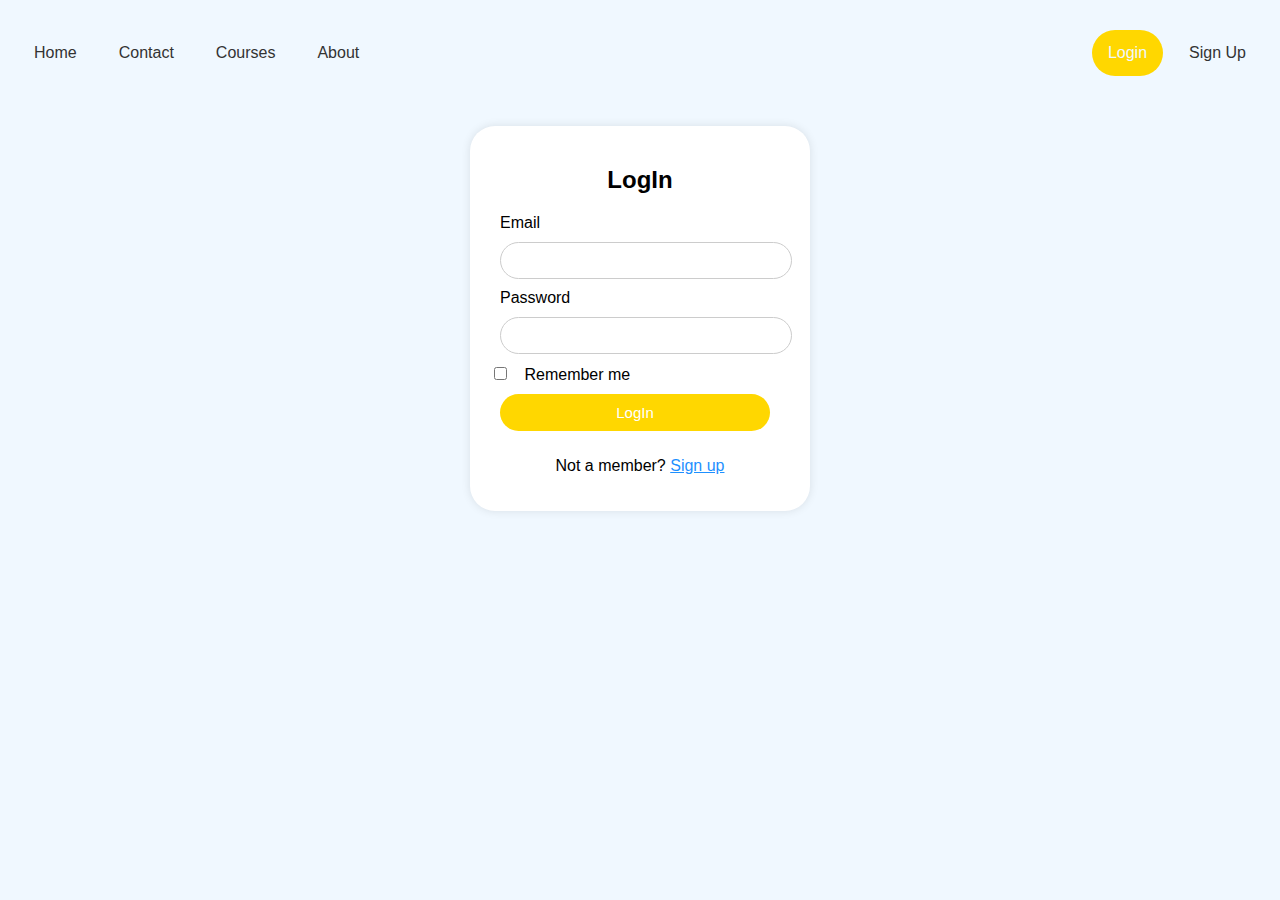
<file: login.html>
<!DOCTYPE html>
<html lang="en" dir="ltr">
  <head>
    <meta charset="utf-8">
    <title>LogIn</title>
    <link rel="stylesheet" href="CSS/login.css">
  </head>
  <body>
    <div class="main-class" >
      <!--Navbar -->
      <div class="topnav">
        <a href="index.html">Home</a>
        <a href="contact.html">Contact</a>
        <a href="courses.html">Courses</a>
        <a href="about.html">About</a>
        <div class="right-links">
            <a class="active" href="login.html">Login</a>
            <a href="signup.html">Sign Up</a>
        </div>
      </div>
    </div>
    <div class="login-container">
      <h2>LogIn</h2>
      <form class="login-form" action="home.html" method="post">
        <div class="form-group">
          <label for="email">Email</label>
          <input class="custom-control-input" type="text" name="email" required>
        </div>
        <div class="form-group">
          <label for="password">Password</label>
          <input class="custom-control-input" type="password" name="password" required>
        </div>
        <div class="form-group">
          <div class="custom-control custom-checkbox">
              <input class="checkbox-remember-me" type="checkbox" id="remember-me" name="remember-me" data-parsley-multiple="remember-me">
              <label for="remember-me">Remember me</label>
          </div>
        </div>
        <div class="form-group">
          <button class="btn-button" name="button" type="button" name="button">LogIn</button>
        </div>
      </form>
      <p class="text-p">
          <span class="text-muted">Not a member?</span>
          <a href="signup.html" style="color:dodgerblue">Sign up</a>
      </p>
    </div>
  </body>
</html>
</file>
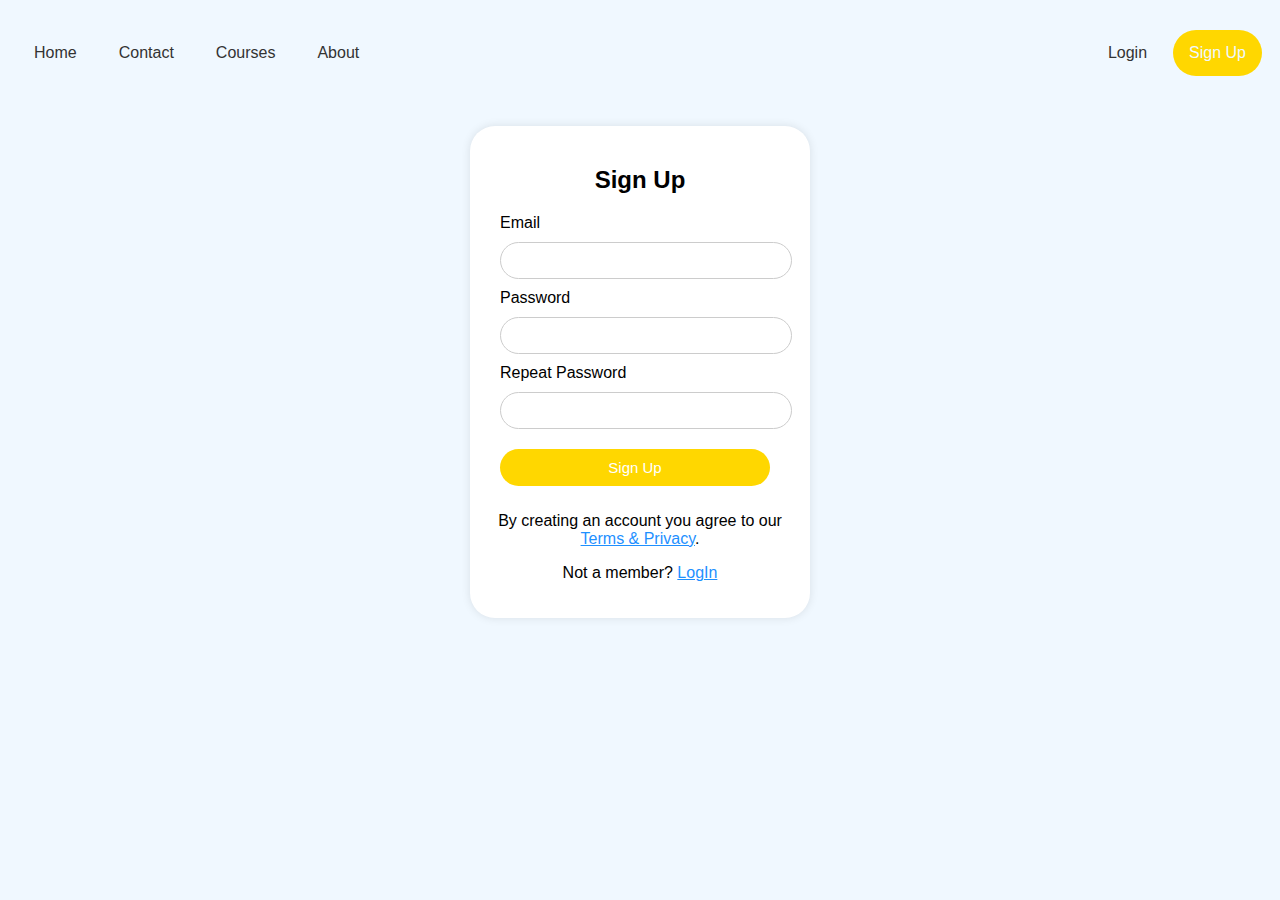
<file: signup.html>
<!DOCTYPE html>
<html lang="en" dir="ltr">
  <head>
    <meta charset="utf-8">
    <title>Sign Up</title>
    <link rel="stylesheet" href="CSS/signup.css">
  </head>
  <body>
    <div class="main-class" >
      <!--Navbar -->
      <div class="topnav">
        <a href="index.html">Home</a>
        <a href="contact.html">Contact</a>
        <a href="courses.html">Courses</a>
        <a href="about.html">About</a>
        <div class="right-links">
            <a href="login.html">Login</a>
            <a class="active" href="signup.html">Sign Up</a>
        </div>
      </div>
    </div>
    <div class="login-container">
      <h2>Sign Up</h2>
      <form class="login-form" action="home.html" method="post">
        <div class="form-group">
          <label for="email">Email</label>
          <input class="custom-control-input" type="text" name="email" required>
        </div>
        <div class="form-group">
          <label for="password">Password</label>
          <input class="custom-control-input" type="password" name="password" required>
        </div>
        <div class="form-group">
          <label for="password">Repeat Password</label>
          <input class="custom-control-input" type="password" name="password" required>
        </div>
        <div class="form-group">
          <button class="btn-button" name="button" type="button" name="button">Sign Up</button>
        </div>
      </form>
      <p class="text-p">By creating an account you agree to our <a href="#" style="color:dodgerblue">Terms & Privacy</a>.</p>
      <p class="text-p">
          <span class="text-muted">Not a member?</span>
          <a href="Login.html" style="color:dodgerblue">LogIn</a>
      </p>
    </div>
  </body>
</html>
</file>
<file: CSS/login.css>
body {
  font-family: Verdana, sans-serif;
  background-color: #F0F8FF;
}

/* Style for the navbar */
.topnav {
  margin-top: 30px;
  margin-left: 10px;
  overflow: hidden;
}

/* Style for the navbar links on the left */
.topnav a {
  float: left;
  color: #333;
  text-align: center;
  padding: 14px 16px;
  text-decoration: none;
  margin-right: 10px;
}

/* Style for the active link */
.topnav a.active {
  color: #F0F8FF;
  background-color: #FFD700;
  border-radius: 25px;
}

.topnav a:hover {
  color: #000000;
  background-color: #ffffff;
  border-radius: 25px;
}

/* Style for the right-aligned links */
.right-links {
  float: right;
}

/* Additional style for the right-aligned links */
.right-links a {
  color: #333;
}

.login-container {
  background-color: white;
  border-radius: 25px;
  padding: 20px;
  box-shadow: 0px 0px 10px rgba(0, 0, 0, 0.1);
  width: 300px;
  margin: 50px auto;
}

.login-container h2 {
  text-align: center;
  font-weight: bold;
}

.login-form {
  margin-top: 20px;
}

.custom-control-input {
  border: 1px solid #ccc;
  border-radius: 25px;
  margin: 10px;
  padding: 10px;
  width: 90%;
}

.custom-control-input:hover {
  background-color: #F0F8FF;
}

.custom-control-input::first-letter {
  background-color: #F0F8FF;
}

.btn-button {
  border: none;
  border-radius: 25px;
  background-color: #FFD700;
  color: #ffffff;
  font-size: 15px;
  margin: 10px;
  padding: 10px;
  width: 90%;
}

.btn-button:hover {
  background-color: #4169E1;
}

label {
  padding-left: 10px;
}

.text-p {
  text-decoration-line: none;
  color: black;
  text-align: center;
}
</file>
<file: CSS/signup.css>
body {
  font-family: Verdana, sans-serif;
  background-color: #F0F8FF;
}

/* Style for the navbar */
.topnav {
  margin-top: 30px;
  margin-left: 10px;
  overflow: hidden;
}

/* Style for the navbar links on the left */
.topnav a {
  float: left;
  color: #333;
  text-align: center;
  padding: 14px 16px;
  text-decoration: none;
  margin-right: 10px;
}

/* Style for the active link */
.topnav a.active {
  color: #F0F8FF;
  background-color: #FFD700;
  border-radius: 25px;
}

.topnav a:hover {
  color: #000000;
  background-color: #ffffff;
  border-radius: 25px;
}

/* Style for the right-aligned links */
.right-links {
  float: right;
}

/* Additional style for the right-aligned links */
.right-links a {
  color: #333;
}

.login-container {
  background-color: white;
  border-radius: 25px;
  padding: 20px;
  box-shadow: 0px 0px 10px rgba(0, 0, 0, 0.1);
  width: 300px;
  margin: 50px auto;
}

.login-container h2 {
  text-align: center;
  font-weight: bold;
}

.login-form {
  margin-top: 20px;
}

.custom-control-input {
  border: 1px solid #ccc;
  border-radius: 25px;
  margin: 10px;
  padding: 10px;
  width: 90%;
}

.custom-control-input:hover {
  background-color: #F0F8FF;
}

.custom-control-input::first-letter {
  background-color: #F0F8FF;
}

.btn-button {
  border: none;
  border-radius: 25px;
  background-color: #FFD700;
  color: #ffffff;
  font-size: 15px;
  margin: 10px;
  padding: 10px;
  width: 90%;
}

.btn-button:hover {
  background-color: #4169E1;
}

label {
  padding-left: 10px;
}

.text-p {
  text-decoration-line: none;
  color: black;
  text-align: center;
}
</file>
